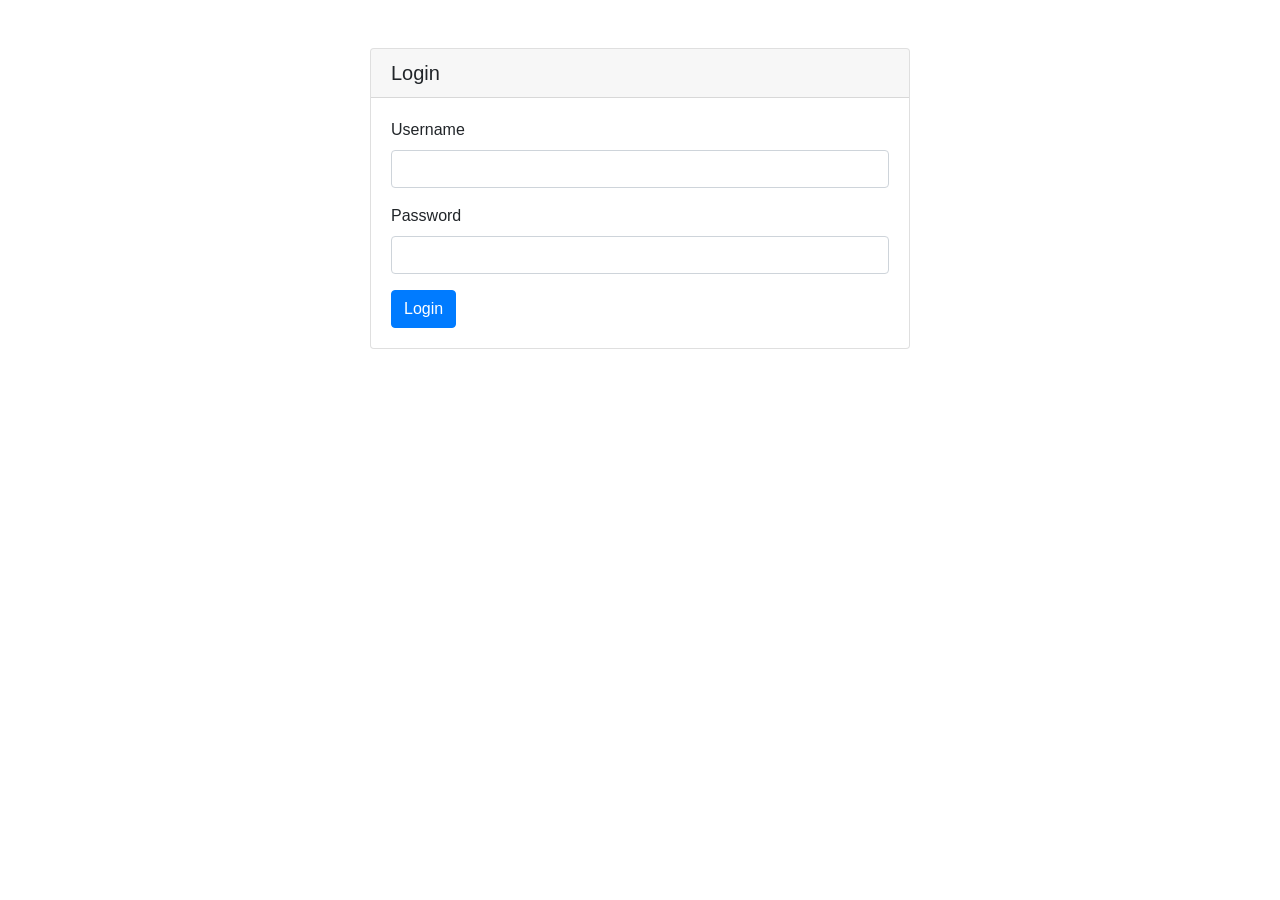
<file: src/main/resources/templates/login.html>
<!-- login.html -->
<!DOCTYPE html>
<html lang="en">

<head>
  <meta charset="UTF-8">
  <title>Login</title>
  <link rel="stylesheet" href="https://stackpath.bootstrapcdn.com/bootstrap/4.3.1/css/bootstrap.min.css">
</head>

<body>
  <div class="container">
    <div class="row justify-content-center mt-5">
      <div class="col-md-6">
        <div class="card">
          <h5 class="card-header">Login</h5>
          <div class="card-body">
            <form action="/login" method="post">
              <div class="form-group">
                <label for="username">Username</label>
                <input type="text" class="form-control" id="username" name="username" required>
              </div>
              <div class="form-group">
                <label for="password">Password</label>
                <input type="password" class="form-control" id="password" name="password" required>
              </div>
              <button type="submit" class="btn btn-primary">Login</button>
            </form>
          </div>
        </div>
      </div>
    </div>
  </div>
</body>

</html>
</file>
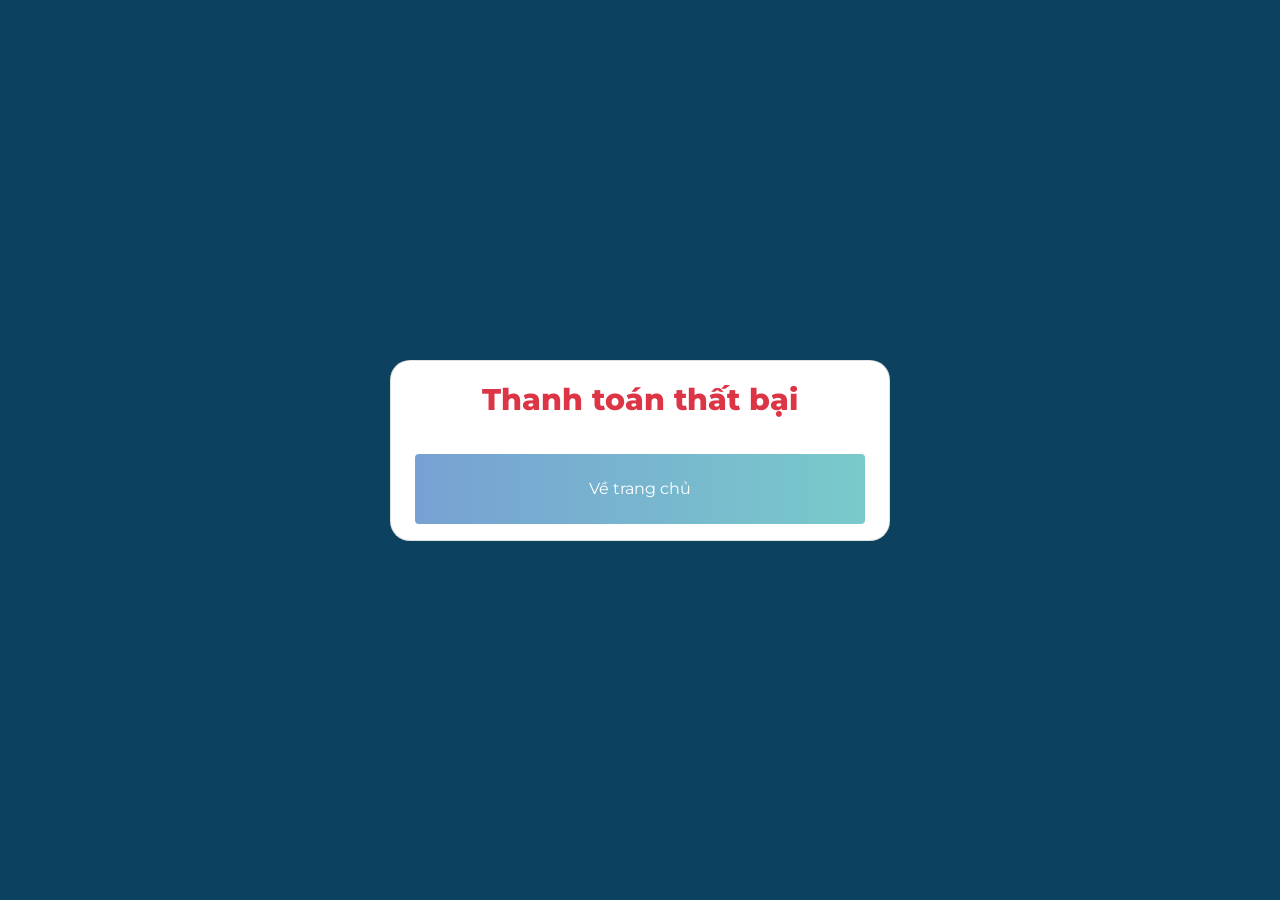
<file: src/main/resources/templates/orderfail.html>
<!DOCTYPE html>
<html xmlns:th="http://www.thymeleaf.org">

<head>
  <meta charset="UTF-8">
  <meta name="viewport" content="width=device-width, initial-scale=1.0">
  <link rel="stylesheet" href="https://stackpath.bootstrapcdn.com/bootstrap/4.3.1/css/bootstrap.min.css">
  <link href="https://fonts.googleapis.com/css?family=Montserrat:400,700&display=swap" rel="stylesheet">
  <link href="https://cdnjs.cloudflare.com/ajax/libs/font-awesome/5.7.2/css/all.css" rel="stylesheet">
  <title>Thanh toán thất bại</title>
  <style>
    * {
      margin: 0;
      padding: 0;
      box-sizing: border-box;
      font-family: 'Montserrat', sans-serif;
    }

    body {
      display: flex;
      justify-content: center;
      align-items: center;
      min-height: 100vh;
      background-color: #0C4160;
      padding: 30px 10px;
    }

    .card {
      max-width: 500px;
      margin: auto;
      color: black;
      border-radius: 20px;
    }

    .h8 {
      font-size: 30px;
      font-weight: 800;
      text-align: center;
    }

    .btn-primary {
      width: 100%;
      height: 70px;
      display: flex;
      align-items: center;
      justify-content: center;
      background-image: linear-gradient(to right, #77A1D3 0%, #79CBCA 51%, #77A1D3 100%);
      border: none;
      transition: 0.5s;
      background-size: 200% auto;
    }

    .btn-primary:hover {
      background-position: right center;
      color: #fff;
      text-decoration: none;
    }

    .btn-primary:hover .fas.fa-arrow-right {
      transform: translate(15px);
      transition: transform 0.2s ease-in;
    }

    .form-control {
      color: white;
      background-color: #223C60;
      border: 2px solid transparent;
      height: 60px;
      padding-left: 20px;
      vertical-align: middle;
    }

    .form-control:focus {
      color: white;
      background-color: #0C4160;
      border: 2px solid #2d4dda;
      box-shadow: none;
    }

    .text {
      font-size: 14px;
      font-weight: 600;
    }

    ::placeholder {
      font-size: 14px;
      font-weight: 600;
    }
  </style>
</head>

<body>
  <div class="container p-0">
    <div class="card px-4">
      <p class="h8 py-3 text-danger text-center">Thanh toán thất bại</p>
      <div class="row gx-3">
        <div class="col-12">
        </div>
        <div class="col-12">

        </div>
        <div class="col-12">

        </div>
        <div class="col-12">

        </div>
        <div class="col-12">

        </div>
        <div class="col-12">
          <a href="/index-2" class="btn btn-primary mb-3">
            <span>Về trang chủ</span>
          </a>
        </div>
      </div>
    </div>
  </div>

  <script src="https://cdn.jsdelivr.net/npm/bootstrap@5.0.2/dist/js/bootstrap.bundle.min.js"
    integrity="sha384-MrcW6ZMFYlzcLA8Nl+NtUVF0sA7MsXsP1UyJoMp4YLEuNSfAP+JcXn/tWtIaxVXM"
    crossorigin="anonymous"></script>
</body>

</html>
</file>
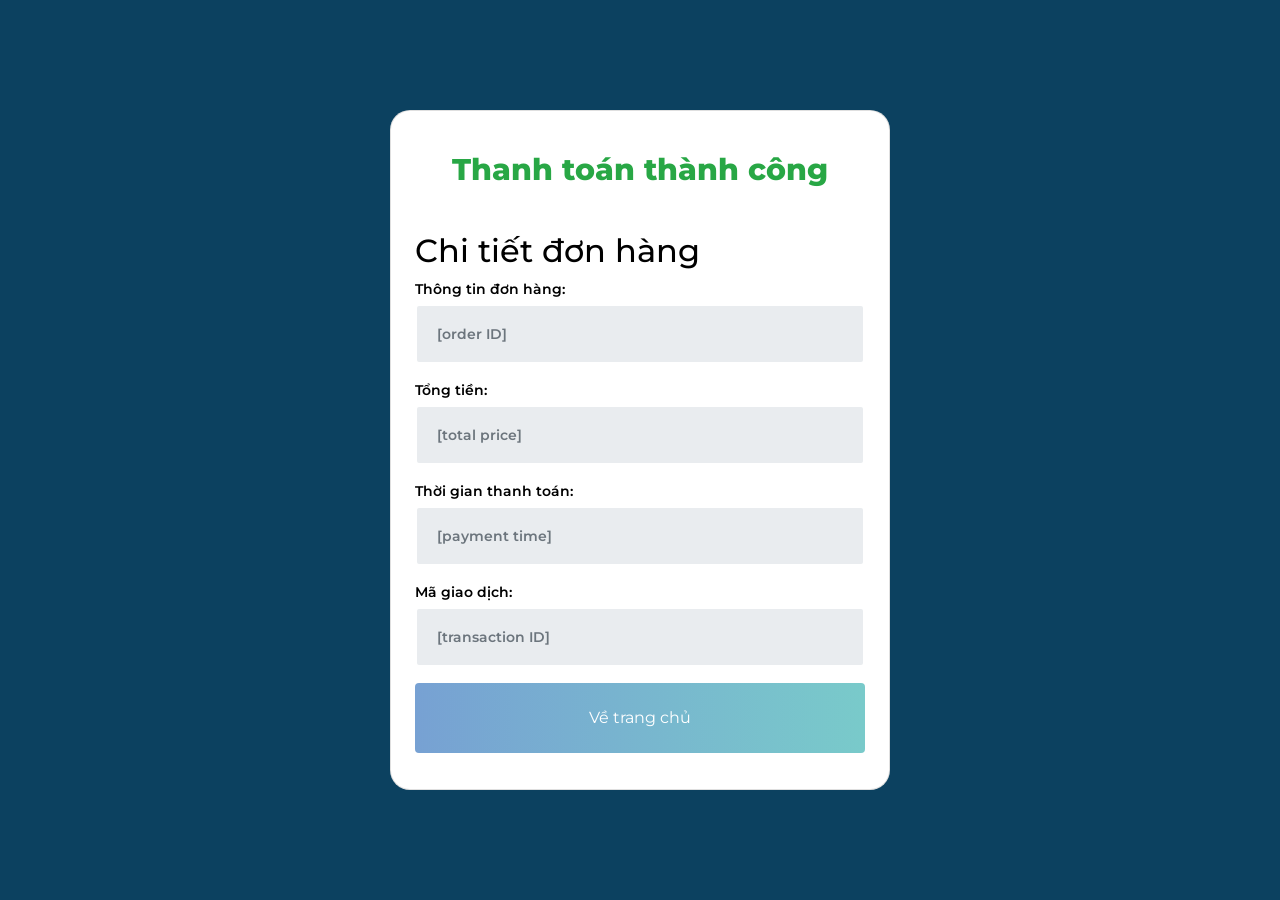
<file: src/main/resources/templates/ordersuccess.html>
<!DOCTYPE html>
<html lang="en" xmlns:th="http://www.thymeleaf.org">
<head>
    <meta charset="UTF-8" />
    <meta name="viewport" content="width=device-width, initial-scale=1.0" />
    <link rel="stylesheet" href="https://stackpath.bootstrapcdn.com/bootstrap/4.3.1/css/bootstrap.min.css" />
    <title>Thanh toán thành công</title>
    <link href="https://fonts.googleapis.com/css?family=Montserrat:400,700&display=swap" rel="stylesheet">
    <link href="https://cdnjs.cloudflare.com/ajax/libs/font-awesome/5.7.2/css/all.css" rel="stylesheet">
    <style>
        * {
            margin: 0;
            padding: 0;
            box-sizing: border-box;
            font-family: 'Montserrat', sans-serif;
        }
        body {
            display: flex;
            justify-content: center;
            align-items: center;
            min-height: 100vh;
            background-color: #0C4160;
            padding: 30px 10px;
        }
        .card {
            max-width: 500px;
            margin: auto;
            color: black;
            border-radius: 20px;
            background-color: white; /* Added background color */
            padding: 20px; /* Added padding */
        }
        .h8 {
            font-size: 30px;
            font-weight: 800;
            text-align: center;
        }
        .btn-primary {
            width: 100%;
            height: 70px;
            display: flex;
            align-items: center;
            justify-content: center;
            background-image: linear-gradient(to right, #77A1D3 0%, #79CBCA 51%, #77A1D3 100%);
            border: none;
            transition: 0.5s;
            background-size: 200% auto;
            color: white;
        }
        .btn-primary:hover {
            background-position: right center;
            color: #fff;
            text-decoration: none;
        }
        .btn-primary:hover .fas.fa-arrow-right {
            transform: translate(15px);
            transition: transform 0.2s ease-in;
        }
        .form-control {
            color: black; /* Changed text color to black */
            background-color: #f8f9fa; /* Light gray background */
            border: 2px solid transparent;
            height: 60px;
            padding-left: 20px;
            vertical-align: middle;
        }
        .form-control:focus {
            color: black; /* Changed focus text color to black */
            background-color: #e9ecef; /* Slightly darker gray on focus */
            border: 2px solid #2d4dda;
            box-shadow: none;
        }
        .text {
            font-size: 14px;
            font-weight: 600;
        }
        ::placeholder {
            font-size: 14px;
            font-weight: 600;
        }
    </style>
</head>
<body>
    <div class="container p-0">
        <div class="card px-4">
            <p class="h8 py-3 text-success">Thanh toán thành công</p>
            <div class="row gx-3">
                <div class="col-12">
                    <h2 class="my-2">Chi tiết đơn hàng</h2>
                </div>
                <div class="col-12">
                    <div class="d-flex flex-column">
                        <p class="text mb-1">Thông tin đơn hàng:</p>
                        <input class="form-control mb-3" type="text" th:attr="value=${orderId}" placeholder="[order ID]" readonly>
                    </div>
                </div>
                <div class="col-12">
                    <div class="d-flex flex-column">
                        <p class="text mb-1">Tổng tiền:</p>
                        <input class="form-control mb-3" type="text" th:attr="value=${totalPrice}" placeholder="[total price]" readonly>
                    </div>
                </div>
                <div class="col-12">
                    <div class="d-flex flex-column">
                        <p class="text mb-1">Thời gian thanh toán:</p>
                        <input class="form-control mb-3" type="text" th:attr="value=${paymentTime}" placeholder="[payment time]" readonly>
                    </div>
                </div>
                <div class="col-12">
                    <div class="d-flex flex-column">
                        <p class="text mb-1">Mã giao dịch:</p>
                        <input class="form-control mb-3" type="text" th:attr="value=${transactionId}" placeholder="[transaction ID]" readonly>
                    </div>
                </div>
                <div class="col-12">
                    <a href="/" class="btn btn-primary mb-3">
                        <span>Về trang chủ</span>
                    </a>
                </div>
            </div>
        </div>
    </div>
    <script src="https://code.jquery.com/jquery-3.3.1.slim.min.js"></script>
    <script src="https://cdnjs.cloudflare.com/ajax/libs/popper.js/1.14.7/umd/popper.min.js"></script>
    <script src="https://stackpath.bootstrapcdn.com/bootstrap/4.3.1/js/bootstrap.min.js"></script>
</body>
</html>
</file>
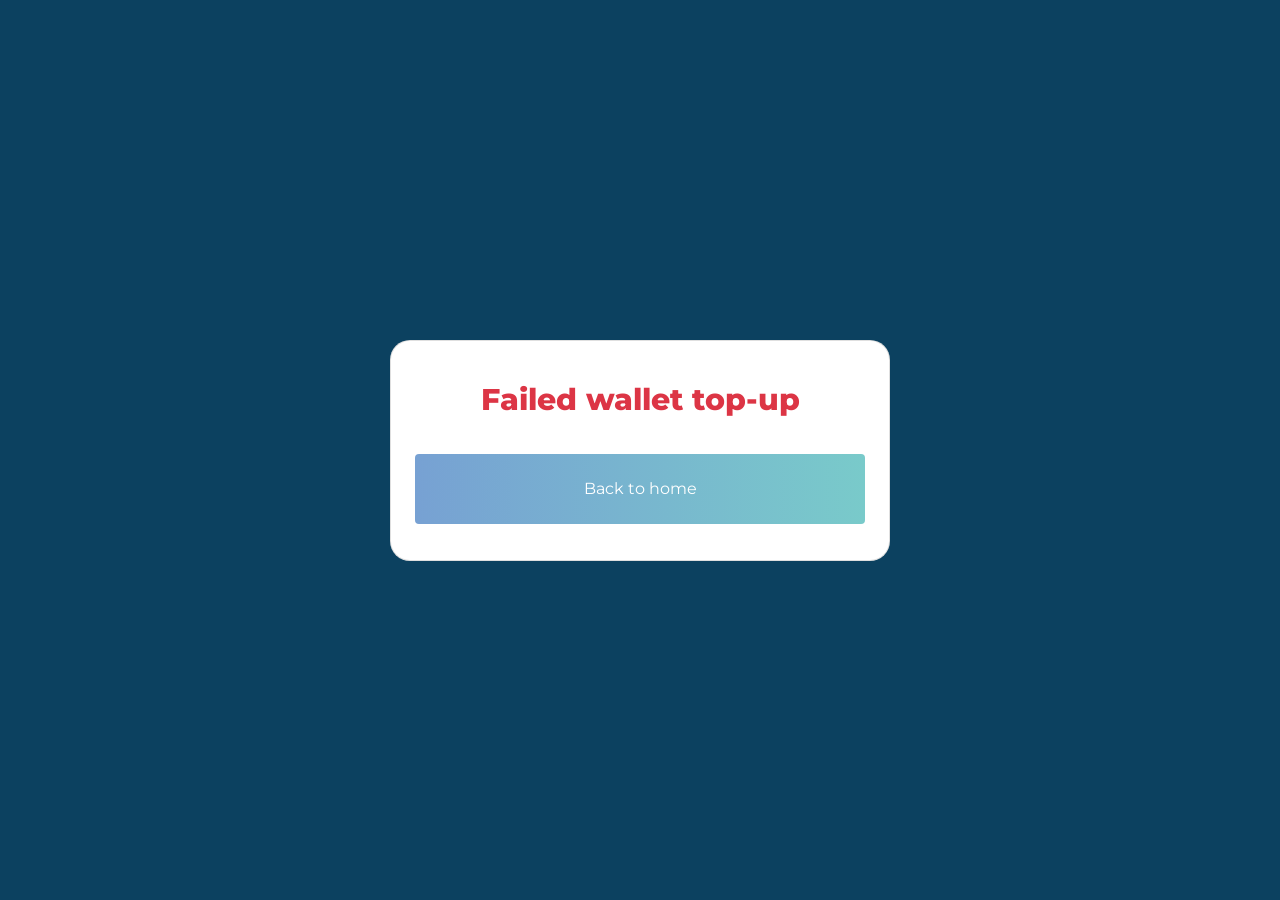
<file: src/main/resources/templates/topdown.html>
<!DOCTYPE html>
<html lang="en" xmlns:th="http://www.thymeleaf.org">

<head>
    <meta charset="UTF-8" />
    <meta name="viewport" content="width=device-width, initial-scale=1.0" />
    <link rel="stylesheet" href="https://stackpath.bootstrapcdn.com/bootstrap/4.3.1/css/bootstrap.min.css" />
    <title>Nạp tiền vào ví</title>
    <link href="https://fonts.googleapis.com/css?family=Montserrat:400,700&display=swap" rel="stylesheet">
    <link href="https://cdnjs.cloudflare.com/ajax/libs/font-awesome/5.7.2/css/all.css" rel="stylesheet">
    <style>
        * {
            margin: 0;
            padding: 0;
            box-sizing: border-box;
            font-family: 'Montserrat', sans-serif;
        }

        body {
            display: flex;
            justify-content: center;
            align-items: center;
            min-height: 100vh;
            background-color: #0C4160;
            padding: 30px 10px;
        }

        .card {
            max-width: 500px;
            margin: auto;
            color: black;
            border-radius: 20px;
            background-color: white;
            padding: 20px;
        }

        .h8 {
            font-size: 30px;
            font-weight: 800;
            text-align: center;
        }

        .btn-primary {
            width: 100%;
            height: 70px;
            display: flex;
            align-items: center;
            justify-content: center;
            background-image: linear-gradient(to right, #77A1D3 0%, #79CBCA 51%, #77A1D3 100%);
            border: none;
            transition: 0.5s;
            background-size: 200% auto;
            color: white;
        }

        .btn-primary:hover {
            background-position: right center;
            color: #fff;
            text-decoration: none;
        }

        .btn-primary:hover .fas.fa-arrow-right {
            transform: translate(15px);
            transition: transform 0.2s ease-in;
        }

        .form-control {
            color: black;
            background-color: #f8f9fa;
            border: 2px solid transparent;
            height: 60px;
            padding-left: 20px;
            vertical-align: middle;
        }

        .form-control:focus {
            color: black;
            background-color: #e9ecef;
            border: 2px solid #2d4dda;
            box-shadow: none;
        }

        .text {
            font-size: 14px;
            font-weight: 600;
        }

        ::placeholder {
            font-size: 14px;
            font-weight: 600;
        }
    </style>
</head>

<body>
    <div class="container p-0">
        <div class="card px-4">
            <p class="h8 py-3 text-danger">Failed wallet top-up</p>
            <div class="row gx-3">

                <div class="col-12">
                    <a href="/index" class="btn btn-primary mb-3">
                        <span>Back to home</span>
                    </a>
                </div>
            </div>
        </div>
    </div>
    <script src="https://code.jquery.com/jquery-3.3.1.slim.min.js"></script>
    <script src="https://cdnjs.cloudflare.com/ajax/libs/popper.js/1.14.7/umd/popper.min.js"></script>
    <script src="https://stackpath.bootstrapcdn.com/bootstrap/4.3.1/js/bootstrap.min.js"></script>
</body>

</html>
</file>
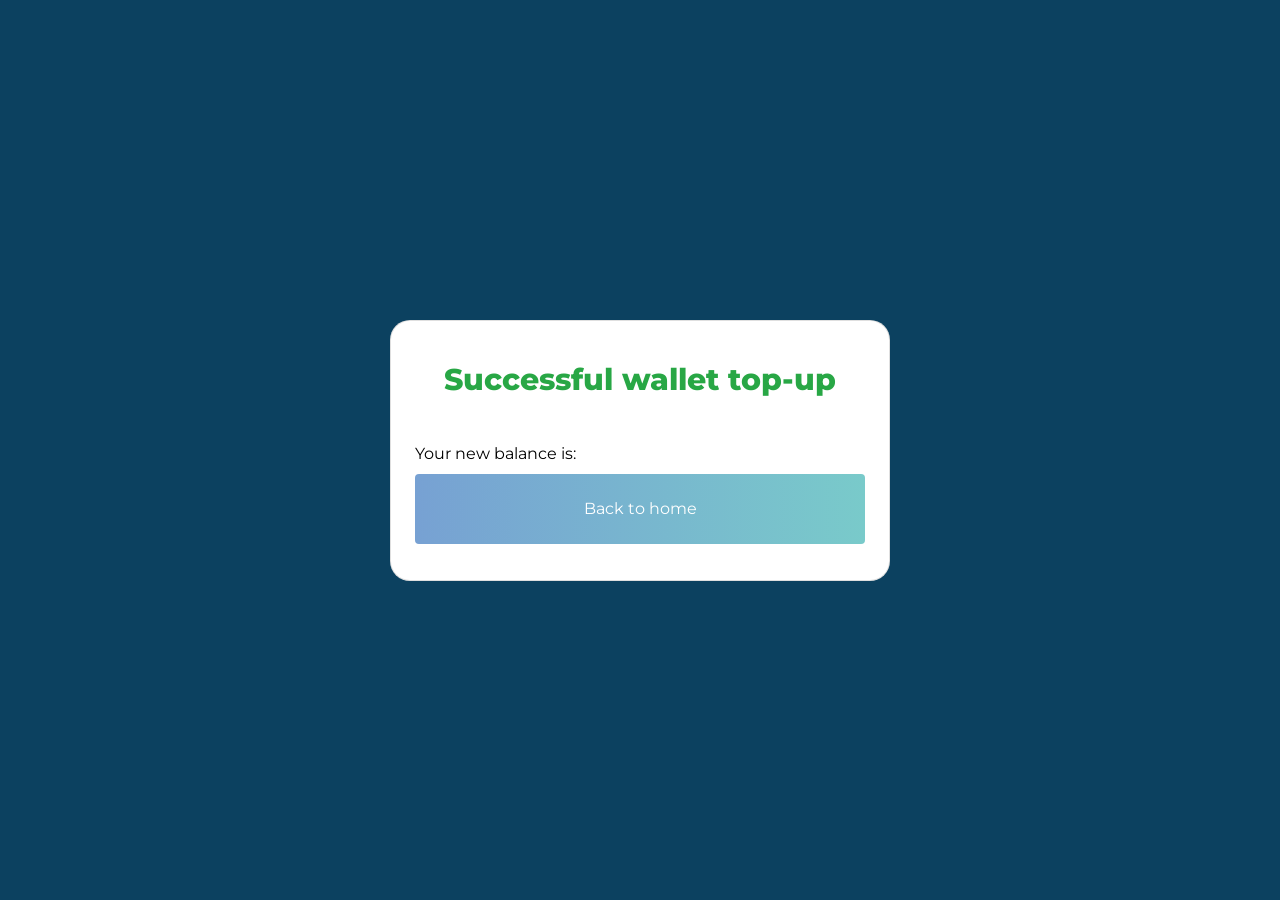
<file: src/main/resources/templates/topup.html>
<!DOCTYPE html>
<html lang="en" xmlns:th="http://www.thymeleaf.org">

<head>
    <meta charset="UTF-8" />
    <meta name="viewport" content="width=device-width, initial-scale=1.0" />
    <link rel="stylesheet" href="https://stackpath.bootstrapcdn.com/bootstrap/4.3.1/css/bootstrap.min.css" />
    <title>Nạp tiền vào ví</title>
    <link href="https://fonts.googleapis.com/css?family=Montserrat:400,700&display=swap" rel="stylesheet">
    <link href="https://cdnjs.cloudflare.com/ajax/libs/font-awesome/5.7.2/css/all.css" rel="stylesheet">
    <style>
        * {
            margin: 0;
            padding: 0;
            box-sizing: border-box;
            font-family: 'Montserrat', sans-serif;
        }

        body {
            display: flex;
            justify-content: center;
            align-items: center;
            min-height: 100vh;
            background-color: #0C4160;
            padding: 30px 10px;
        }

        .card {
            max-width: 500px;
            margin: auto;
            color: black;
            border-radius: 20px;
            background-color: white;
            padding: 20px;
        }

        .h8 {
            font-size: 30px;
            font-weight: 800;
            text-align: center;
        }

        .btn-primary {
            width: 100%;
            height: 70px;
            display: flex;
            align-items: center;
            justify-content: center;
            background-image: linear-gradient(to right, #77A1D3 0%, #79CBCA 51%, #77A1D3 100%);
            border: none;
            transition: 0.5s;
            background-size: 200% auto;
            color: white;
        }

        .btn-primary:hover {
            background-position: right center;
            color: #fff;
            text-decoration: none;
        }

        .btn-primary:hover .fas.fa-arrow-right {
            transform: translate(15px);
            transition: transform 0.2s ease-in;
        }

        .form-control {
            color: black;
            background-color: #f8f9fa;
            border: 2px solid transparent;
            height: 60px;
            padding-left: 20px;
            vertical-align: middle;
        }

        .form-control:focus {
            color: black;
            background-color: #e9ecef;
            border: 2px solid #2d4dda;
            box-shadow: none;
        }

        .text {
            font-size: 14px;
            font-weight: 600;
        }

        ::placeholder {
            font-size: 14px;
            font-weight: 600;
        }
    </style>
</head>

<body>
    <div class="container p-0">
        <div class="card px-4">
            <p class="h8 py-3 text-success">Successful wallet top-up</p>
            <div class="row gx-3">
                <div class="col-12">
                    <p class="my-2">Your new balance is: <span th:text="${updatedBalance}"></span></p>
                </div>
                <div class="col-12">
                    <a href="/index" class="btn btn-primary mb-3">
                        <span>Back to home</span>
                    </a>
                </div>
            </div>
        </div>
    </div>
    <script src="https://code.jquery.com/jquery-3.3.1.slim.min.js"></script>
    <script src="https://cdnjs.cloudflare.com/ajax/libs/popper.js/1.14.7/umd/popper.min.js"></script>
    <script src="https://stackpath.bootstrapcdn.com/bootstrap/4.3.1/js/bootstrap.min.js"></script>
</body>

</html>
</file>
